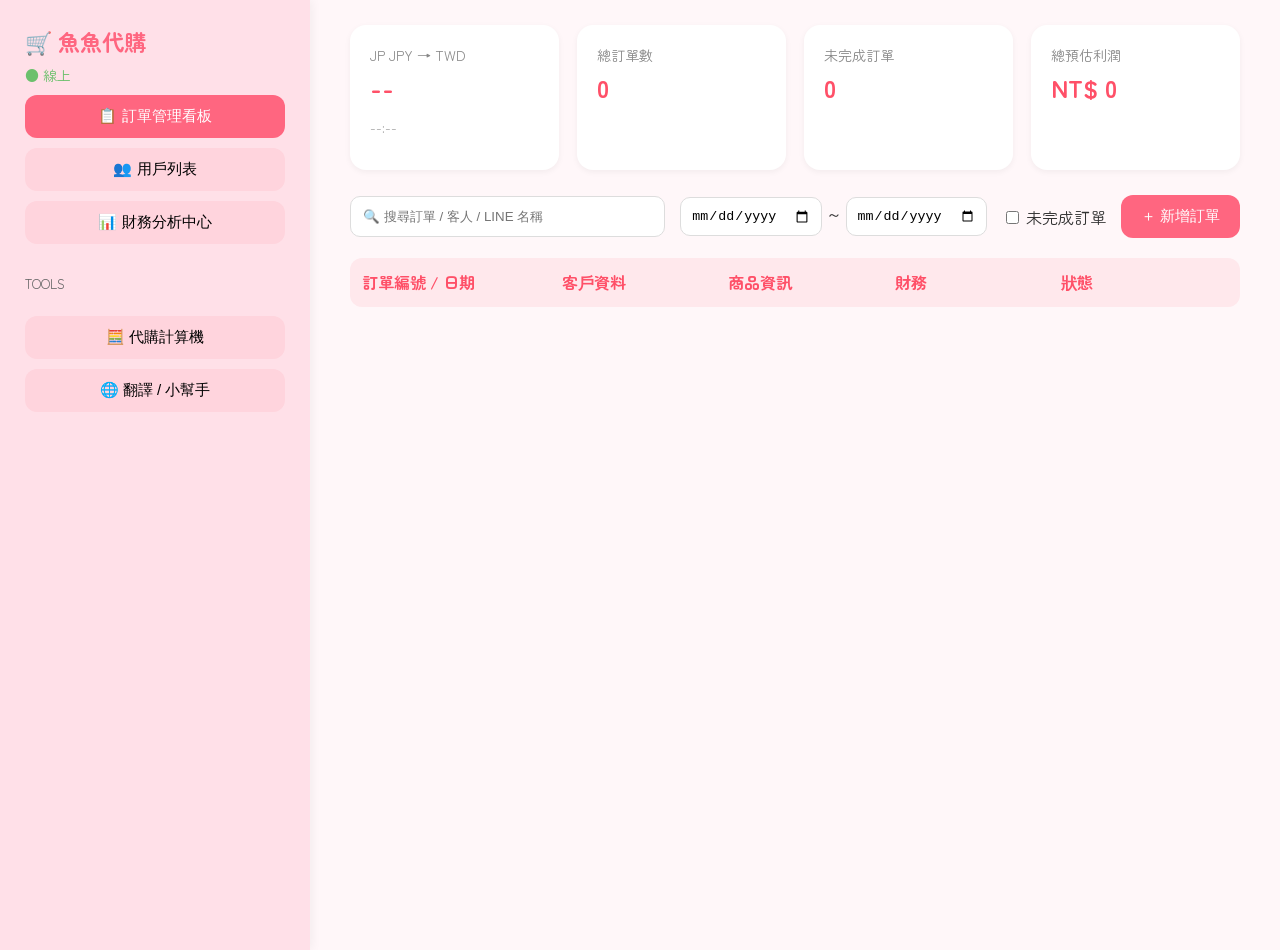
<file: index.html>
<!DOCTYPE html>
<html lang="zh-Hant">
<head>
  <meta charset="UTF-8" />
  <title>魚魚代購後台系統</title>

  <!-- 字體 -->
  <link href="https://fonts.googleapis.com/css2?family=Zen+Maru+Gothic:wght@300;400;500;700&display=swap" rel="stylesheet">

  <link rel="stylesheet" href="styles.css" />
</head>
<body>

<!-- 📌 左側 Sidebar -->
<aside class="sidebar">
  <div class="sidebar-header">
    <h2>🛒 魚魚代購</h2>
    <p class="online-dot">● 線上</p>
  </div>

  <div class="sidebar-menu">
    <button class="menu-btn active">📋 訂單管理看板</button>
    <button class="menu-btn">👥 用戶列表</button>
    <button class="menu-btn">📊 財務分析中心</button>
  </div>

  <div class="sidebar-tools">
    <p class="tools-title">TOOLS</p>
    <button class="menu-btn">🧮 代購計算機</button>
    <button class="menu-btn">🌐 翻譯 / 小幫手</button>
  </div>
</aside>

<!-- 📌 主內容 -->
<main class="main">

  <!-- 上方四個資訊卡片 -->
  <section class="top-cards">

    <!-- 匯率卡片 -->
    <div class="card">
      <p class="card-title">JP JPY → TWD</p>
      <h2 id="rateValue">--</h2>
      <p class="card-time" id="rateTime">--:--</p>
    </div>

    <div class="card">
      <p class="card-title">總訂單數</p>
      <h2 id="totalOrders">0</h2>
    </div>

    <div class="card">
      <p class="card-title">未完成訂單</p>
      <h2 id="pendingOrders">0</h2>
    </div>

    <div class="card">
      <p class="card-title">總預估利潤</p>
      <h2 id="totalProfit">NT$ 0</h2>
    </div>
  </section>

  <!-- 搜尋 + 日期篩選 -->
  <section class="filter-bar">
    <input type="text" id="searchInput" class="search-box" placeholder="🔍 搜尋訂單 / 客人 / LINE 名稱">

    <div class="date-range">
      <input type="date" id="dateStart">
      <span>～</span>
      <input type="date" id="dateEnd">
    </div>

    <div class="checkbox-wrap">
      <input type="checkbox" id="filterIncomplete">
      <label for="filterIncomplete">未完成訂單</label>
    </div>

    <button id="addOrderBtn" class="add-btn">＋ 新增訂單</button>
  </section>

  <!-- 表格標題列 -->
  <section class="table-header">
    <div>訂單編號 / 日期</div>
    <div>客戶資料</div>
    <div>商品資訊</div>
    <div>財務</div>
    <div>狀態</div>
  </section>

  <!-- 訂單列表 -->
  <section id="orderList" class="order-list"></section>

</main>

<!-- 📌 新增訂單 Modal -->
<div id="orderModal" class="modal hidden">
  <div class="modal-content">
    <h2>新增訂單</h2>

    <label>訂單建立日期</label>
    <input type="date" id="orderDate">

    <label>LINE 名稱</label>
    <input type="text" id="lineName">

    <label>客人名稱</label>
    <input type="text" id="customerName">

    <label>商品名稱</label>
    <input type="text" id="productName">

    <label>款式</label>
    <input type="text" id="style">

    <label>數量</label>
    <input type="number" id="quantity" value="1">

    <label>售價（TWD）</label>
    <input type="number" id="priceTwd">

    <label>成本（日幣）</label>
    <input type="number" id="costJpy">

    <label>成本（TWD，自動 ×0.21）</label>
    <input type="number" id="costTwd" disabled>

    <label>已付金額</label>
    <input type="number" id="paid">

    <label>商品網址</label>
    <input type="text" id="url">

    <label>備註</label>
    <textarea id="notes"></textarea>

    <div class="modal-buttons">
      <button id="saveOrder" class="save-btn">儲存</button>
      <button id="closeModal" class="cancel-btn">取消</button>
    </div>
  </div>
</div>

<script src="script.js"></script>

</body>
</html>
</file>
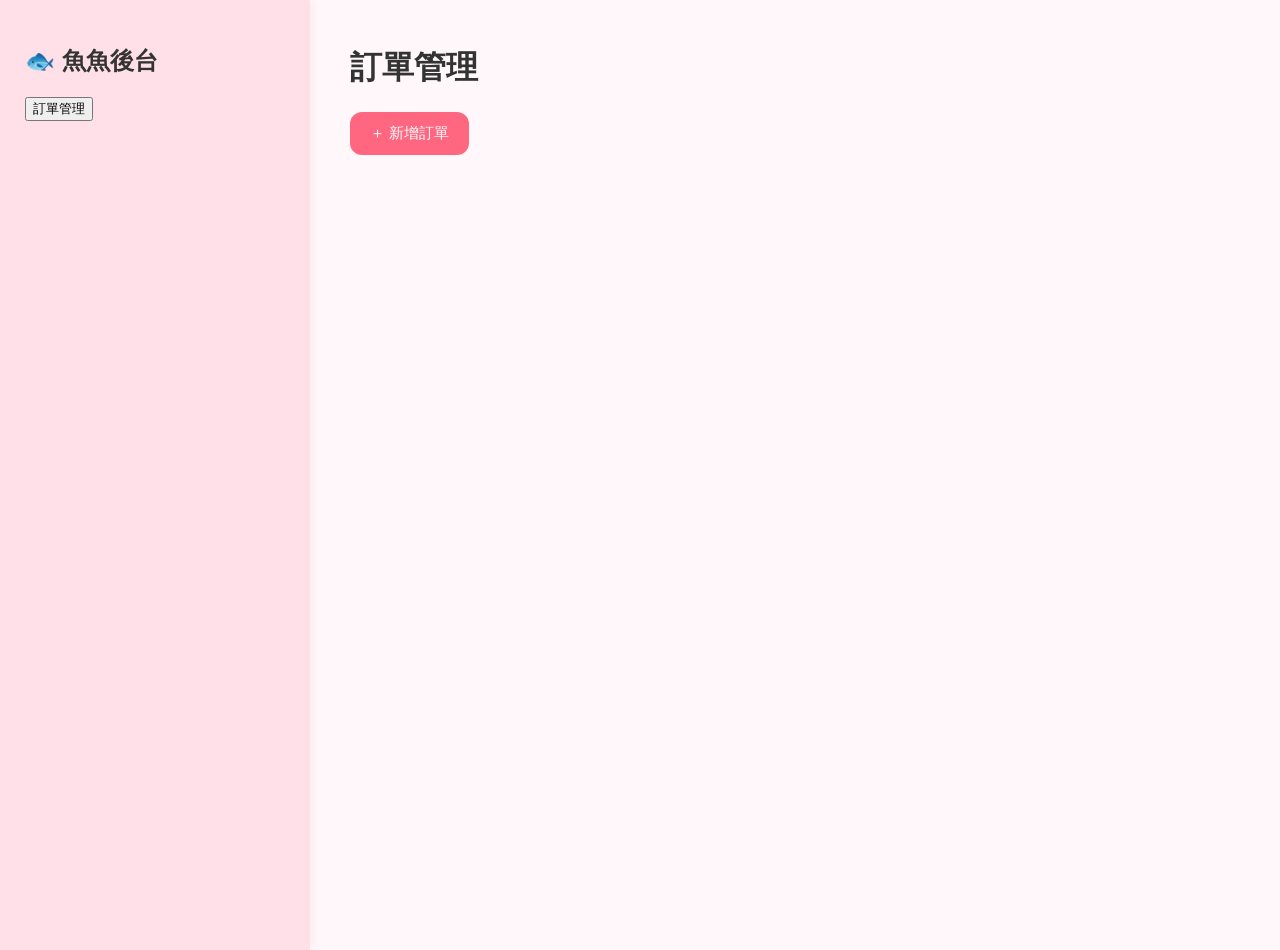
<file: ndex.html>
<!DOCTYPE html>
<html lang="zh-Hant">
<head>
  <meta charset="UTF-8" />
  <title>魚魚代購後台系統</title>
  <link rel="stylesheet" href="styles.css" />
</head>
<body>

<div class="sidebar">
  <h2>🐟 魚魚後台</h2>
  <button class="sidebar-btn active">訂單管理</button>
</div>

<div class="main">
  <div class="top-bar">
    <h1>訂單管理</h1>
    <button id="addOrderBtn" class="add-btn">＋ 新增訂單</button>
  </div>

  <div id="orderList" class="order-list">
    <!-- 訂單會在 JS 裡動態生成 -->
  </div>
</div>

<!-- 新增訂單的 Modal -->
<div id="orderModal" class="modal hidden">
  <div class="modal-content">
    <h2>新增訂單</h2>
    
    <label>LINE 名稱</label>
    <input type="text" id="lineName">

    <label>客人名稱</label>
    <input type="text" id="customerName">

    <label>商品名稱</label>
    <input type="text" id="productName">

    <label>款式</label>
    <input type="text" id="style">

    <label>數量</label>
    <input type="number" id="quantity" value="1">

    <label>售價（台幣）</label>
    <input type="number" id="priceTwd" value="0">

    <label>成本（日幣）</label>
    <input type="number" id="costJpy" value="0">

    <label>成本（台幣，自動 ×0.21）</label>
    <input type="number" id="costTwd" disabled>

    <label>已付金額</label>
    <input type="number" id="paid" value="0">

    <label>物流方式</label>
    <input type="text" id="shippingType">

    <label>商品網址</label>
    <input type="text" id="url">

    <label>備註</label>
    <textarea id="notes"></textarea>

    <div class="modal-btns">
      <button id="saveOrder" class="save-btn">儲存</button>
      <button id="closeModal" class="cancel-btn">取消</button>
    </div>
  </div>
</div>

<script src="script.js"></script>
</body>
</html>
</file>
<file: styles.css>
body {
  margin: 0;
  display: flex;
  background: #fff7f9;
  font-family: 'Zen Maru Gothic', sans-serif;
  color: #333;
}

/* Sidebar */
.sidebar {
  width: 260px;
  background: #ffe0e8;
  height: 100vh;
  padding: 25px;
  box-shadow: 2px 0 10px rgba(0,0,0,0.05);
}

.sidebar-header h2 {
  margin: 0 0 8px;
  color: #ff6680;
  font-size: 22px;
  font-weight: 700;
}

.online-dot {
  color: #6cc06c;
  font-size: 14px;
  margin: 0;
}

.menu-btn {
  width: 100%;
  padding: 12px;
  margin-top: 10px;
  border: none;
  border-radius: 12px;
  background: #ffd4dd;
  font-size: 15px;
  cursor: pointer;
}

.menu-btn.active {
  background: #ff6680;
  color: white;
}

.tools-title {
  margin-top: 30px;
  font-size: 13px;
  color: #666;
}
.main {
  flex: 1;
  padding: 25px 40px;
}

.top-cards {
  display: grid;
  grid-template-columns: repeat(4, 1fr);
  gap: 18px;
}

.card {
  background: white;
  padding: 20px;
  border-radius: 16px;
  box-shadow: 0 2px 6px rgba(0,0,0,0.05);
}

.card-title {
  margin: 0;
  font-size: 14px;
  color: #888;
}

.card h2 {
  margin: 5px 0;
  color: #ff5068;
}

.card-time {
  font-size: 13px;
  color: #aaa;
}

.filter-bar {
  margin-top: 25px;
  display: flex;
  align-items: center;
  gap: 15px;
}

.search-box {
  flex: 1;
  padding: 12px;
  border-radius: 10px;
  border: 1px solid #ddd;
}

.date-range input {
  padding: 10px;
  border-radius: 10px;
  border: 1px solid #ddd;
}

.add-btn {
  background: #ff6680;
  color: white;
  border: none;
  padding: 12px 20px;
  border-radius: 12px;
  cursor: pointer;
  font-size: 15px;
}
.table-header {
  margin-top: 20px;
  display: grid;
  grid-template-columns: 1.2fr 1fr 1fr 1fr 1fr;
  background: #ffe8ec;
  padding: 12px;
  border-radius: 12px;
  font-weight: 600;
  color: #ff5068;
}

.order-list {
  margin-top: 12px;
  display: flex;
  flex-direction: column;
  gap: 12px;
}

.order-card {
  display: grid;
  grid-template-columns: 1.2fr 1fr 1fr 1fr 1fr;
  background: white;
  padding: 16px;
  border-radius: 14px;
  box-shadow: 0 2px 6px rgba(0,0,0,0.05);
}

.order-title {
  font-weight: 700;
  margin-bottom: 4px;
}

.customer-line {
  color: #6cc06c;
  font-size: 14px;
}

.product-style {
  display: inline-block;
  background: #ffe6c8;
  padding: 4px 10px;
  border-radius: 10px;
  margin-top: 4px;
}

.status-pill {
  display: inline-block;
  padding: 4px 10px;
  border-radius: 12px;
  font-size: 12px;
  font-weight: 600;
}

.status-ready { background: #ffe7a3; color:#8a6d00; }
.status-ship { background: #cde5ff; color:#004a99; }
.status-paid { background: #ccf3d1; color:#127a2a; }
.status-unpaid { background: #ffd1d1; color:#b30000; }
.modal {
  position: fixed;
  top: 0; left: 0;
  width: 100%; height: 100%;
  background: rgba(0,0,0,0.25);
  display: flex;
  justify-content: center;
  align-items: center;
}

.hidden { display: none; }

.modal-content {
  background: white;
  padding: 28px;
  width: 420px;
  border-radius: 16px;
}

.modal-content input, textarea {
  width: 100%;
  padding: 10px;
  border: 1px solid #ddd;
  border-radius: 12px;
  margin-bottom: 12px;
}

.modal-buttons {
  display: flex;
  justify-content: flex-end;
  gap: 12px;
}

.save-btn {
  background: #ff6680;
  color: white;
  padding: 10px 18px;
  border-radius: 10px;
  border: none;
}

.cancel-btn {
  background: #ccc;
  padding: 10px 18px;
  border-radius: 10px;
  border: none;
}
</file>
